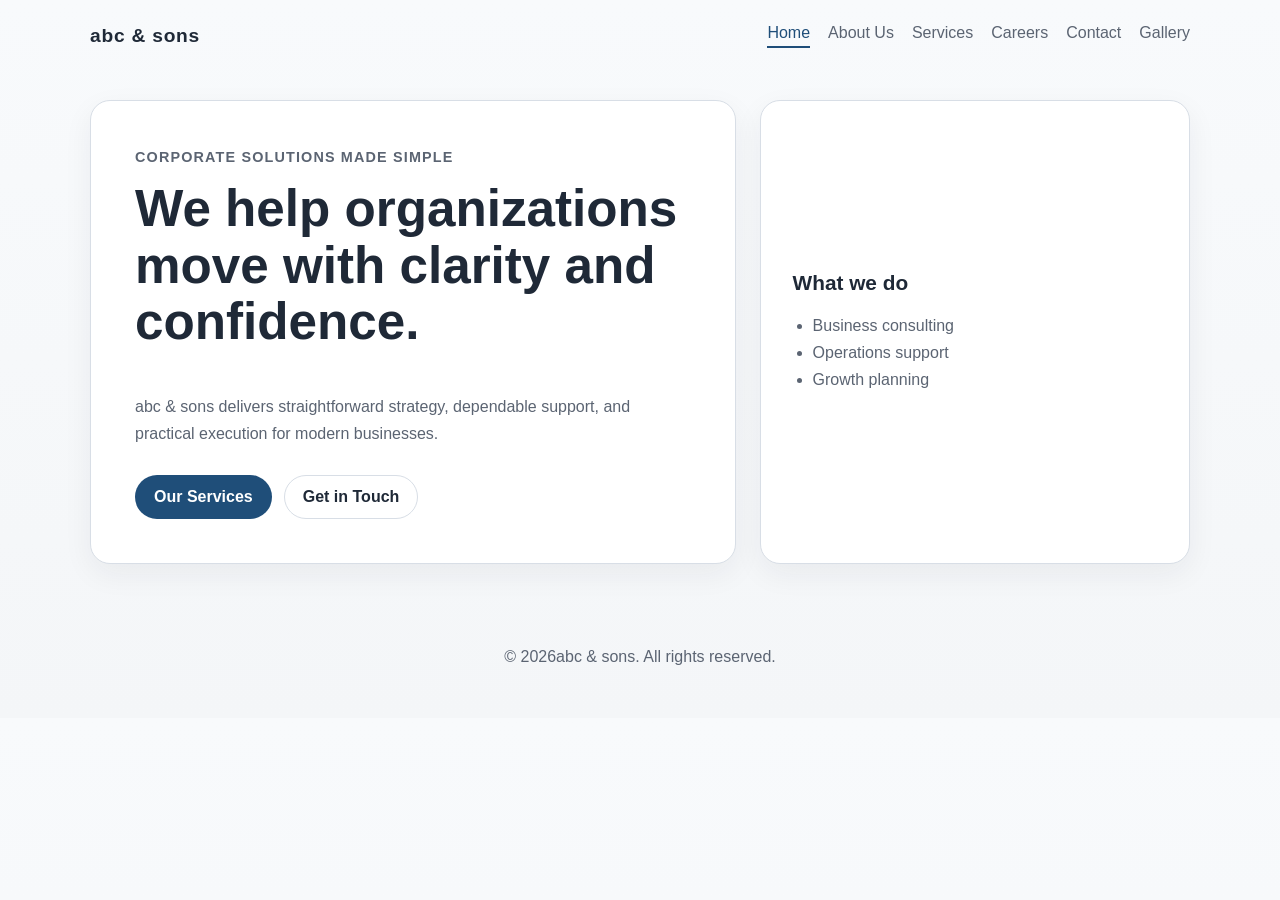
<file: index.html>
<!doctype html>
<html lang="en">
	<head>
		<meta charset="UTF-8" />
		<meta name="viewport" content="width=device-width, initial-scale=1.0" />
		<title>abc &amp; sons | Home</title>
		<link rel="stylesheet" href="styles.css" />
	</head>
	<body data-page="home">
		<header class="site-header">
			<div class="brand"><a href="index.html">abc &amp; sons</a></div>
			<button
				class="menu-button"
				type="button"
				aria-expanded="false"
				aria-controls="site-nav"
			>
				Menu
			</button>
			<nav id="site-nav" class="site-nav">
				<a href="index.html" class="active">Home</a><a href="about.html">About Us</a
				><a href="services.html">Services</a><a href="careers.html">Careers</a
				><a href="contact.html">Contact</a><a href="gallery.html">Gallery</a>
			</nav>
		</header>
		<main>
			<section class="hero">
				<div class="hero-content">
					<p class="eyebrow">Corporate solutions made simple</p>
					<h1>We help organizations move with clarity and confidence.</h1>
					<p>
						abc &amp; sons delivers straightforward strategy, dependable support,
						and practical execution for modern businesses.
					</p>
					<div class="hero-actions">
						<a class="button primary" href="services.html">Our Services</a
						><a class="button secondary" href="contact.html">Get in Touch</a>
					</div>
				</div>
				<div class="hero-panel">
					<h2>What we do</h2>
					<ul>
						<li>Business consulting</li>
						<li>Operations support</li>
						<li>Growth planning</li>
					</ul>
				</div>
			</section>
		</main>
		<footer class="site-footer">
			<p>© <span data-year></span>abc &amp; sons. All rights reserved.</p>
		</footer>
		<script src="script.js"></script>
	</body>
</html>
</file>
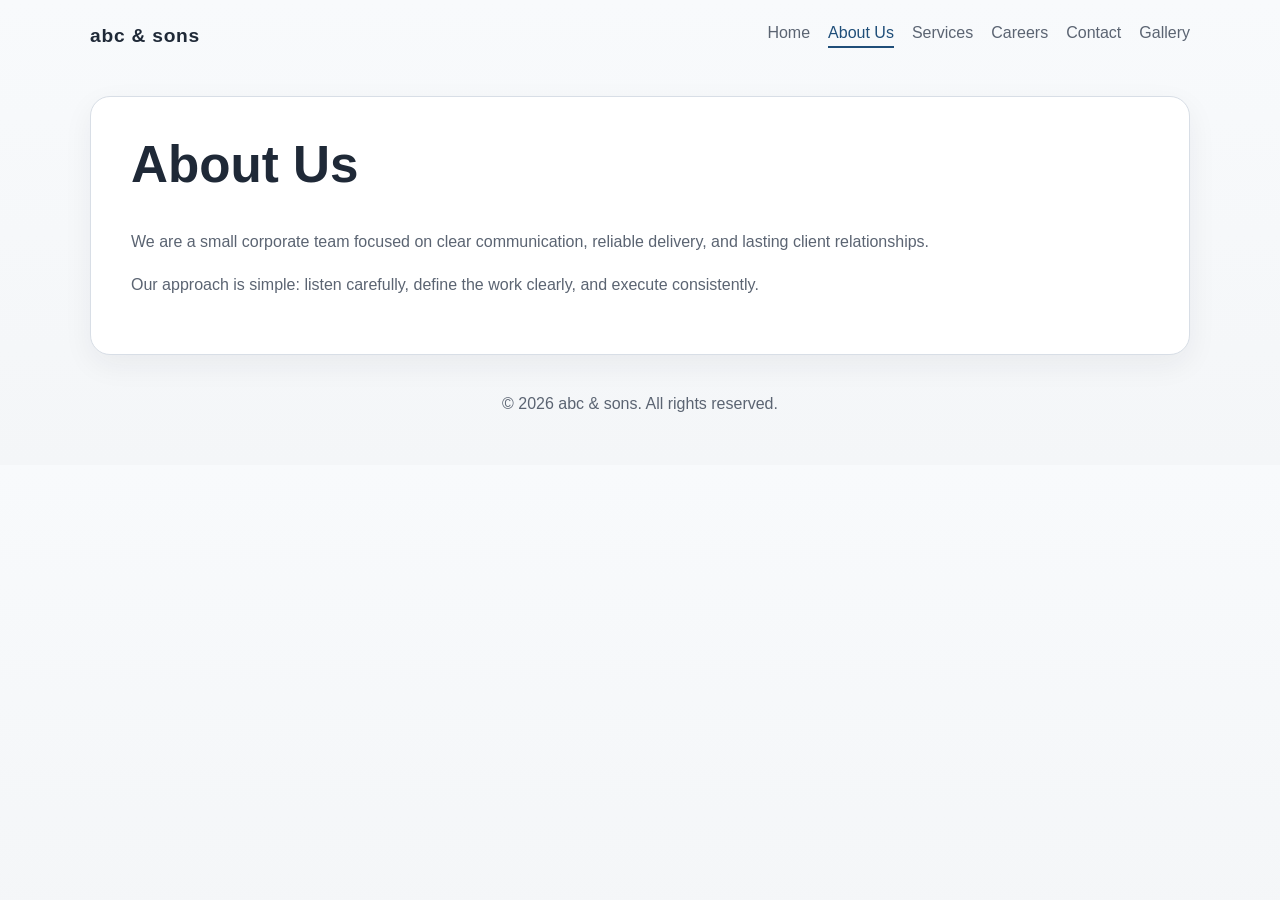
<file: about.html>
<!doctype html>
<html lang="en">
	<head>
		<meta charset="UTF-8" />
		<meta name="viewport" content="width=device-width, initial-scale=1.0" />
		<title>abc &amp; sons | About Us</title>
		<link rel="stylesheet" href="styles.css" />
	</head>
	<body data-page="about">
		<header class="site-header">
			<div class="brand"><a href="index.html">abc &amp; sons</a></div>
			<button
				class="menu-button"
				type="button"
				aria-expanded="false"
				aria-controls="site-nav"
			>
				Menu
			</button>
			<nav id="site-nav" class="site-nav">
				<a href="index.html">Home</a>
				<a href="about.html" class="active">About Us</a>
				<a href="services.html">Services</a>
				<a href="careers.html">Careers</a>
				<a href="contact.html">Contact</a>
				<a href="gallery.html">Gallery</a>
			</nav>
		</header>
		<main class="page-section">
			<h1>About Us</h1>
			<p>
				We are a small corporate team focused on clear communication, reliable
				delivery, and lasting client relationships.
			</p>
			<p>
				Our approach is simple: listen carefully, define the work clearly, and execute
				consistently.
			</p>
		</main>
		<footer class="site-footer">
			<p>© <span data-year></span> abc &amp; sons. All rights reserved.</p>
		</footer>
		<script src="script.js"></script>
	</body>
</html>
</file>
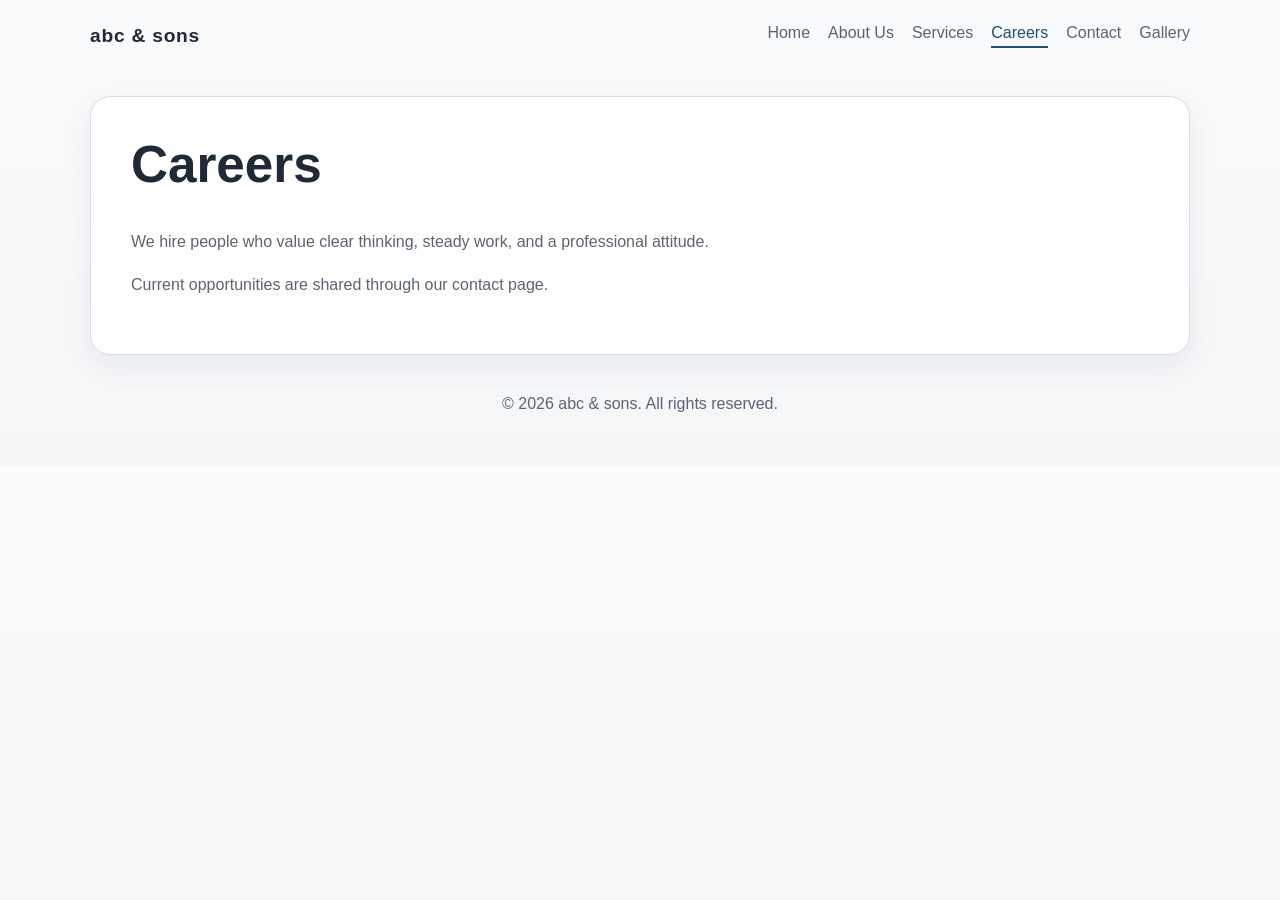
<file: careers.html>
<!doctype html>
<html lang="en">
	<head>
		<meta charset="UTF-8" />
		<meta name="viewport" content="width=device-width, initial-scale=1.0" />
		<title>abc &amp; sons | Careers</title>
		<link rel="stylesheet" href="styles.css" />
	</head>
	<body data-page="careers">
		<header class="site-header">
			<div class="brand"><a href="index.html">abc &amp; sons</a></div>
			<button
				class="menu-button"
				type="button"
				aria-expanded="false"
				aria-controls="site-nav"
			>
				Menu
			</button>
			<nav id="site-nav" class="site-nav">
				<a href="index.html">Home</a>
				<a href="about.html">About Us</a>
				<a href="services.html">Services</a>
				<a href="careers.html" class="active">Careers</a>
				<a href="contact.html">Contact</a>
				<a href="gallery.html">Gallery</a>
			</nav>
		</header>
		<main class="page-section">
			<h1>Careers</h1>
			<p>
				We hire people who value clear thinking, steady work, and a professional
				attitude.
			</p>
			<p>Current opportunities are shared through our contact page.</p>
		</main>
		<footer class="site-footer">
			<p>© <span data-year></span> abc &amp; sons. All rights reserved.</p>
		</footer>
		<script src="script.js"></script>
	</body>
</html>
</file>
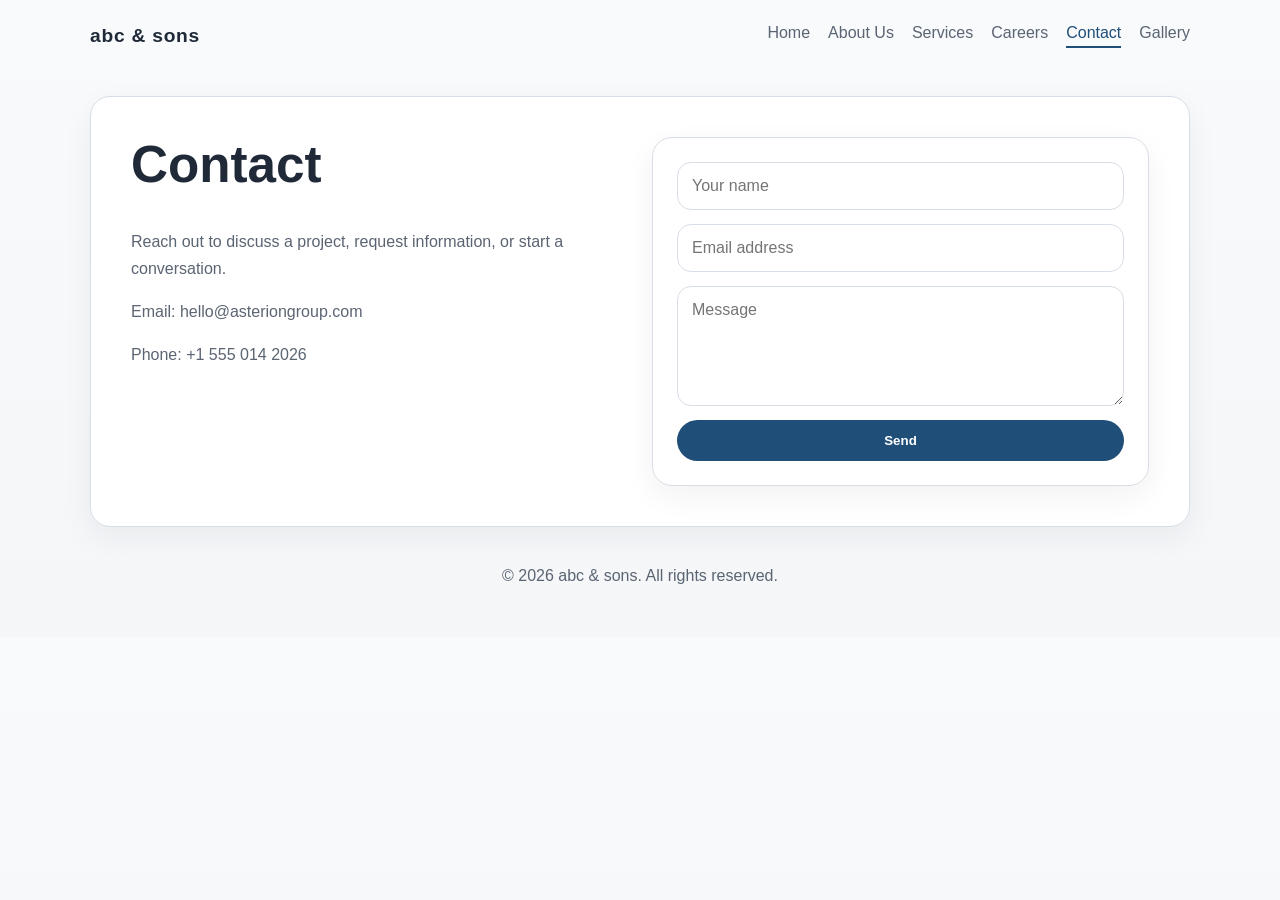
<file: contact.html>
<!doctype html>
<html lang="en">
	<head>
		<meta charset="UTF-8" />
		<meta name="viewport" content="width=device-width, initial-scale=1.0" />
		<title>abc &amp; sons | Contact</title>
		<link rel="stylesheet" href="styles.css" />
	</head>
	<body data-page="contact">
		<header class="site-header">
			<div class="brand"><a href="index.html">abc &amp; sons</a></div>
			<button
				class="menu-button"
				type="button"
				aria-expanded="false"
				aria-controls="site-nav"
			>
				Menu
			</button>
			<nav id="site-nav" class="site-nav">
				<a href="index.html">Home</a>
				<a href="about.html">About Us</a>
				<a href="services.html">Services</a>
				<a href="careers.html">Careers</a>
				<a href="contact.html" class="active">Contact</a>
				<a href="gallery.html">Gallery</a>
			</nav>
		</header>
		<main class="page-section contact-layout">
			<div>
				<h1>Contact</h1>
				<p>
					Reach out to discuss a project, request information, or start a
					conversation.
				</p>
				<p>Email: hello@asteriongroup.com</p>
				<p>Phone: +1 555 014 2026</p>
			</div>
			<form class="contact-form">
				<input type="text" name="name" placeholder="Your name" />
				<input type="email" name="email" placeholder="Email address" />
				<textarea name="message" rows="5" placeholder="Message"></textarea>
				<button class="button primary" type="button">Send</button>
			</form>
		</main>
		<footer class="site-footer">
			<p>© <span data-year></span> abc &amp; sons. All rights reserved.</p>
		</footer>
		<script src="script.js"></script>
	</body>
</html>
</file>
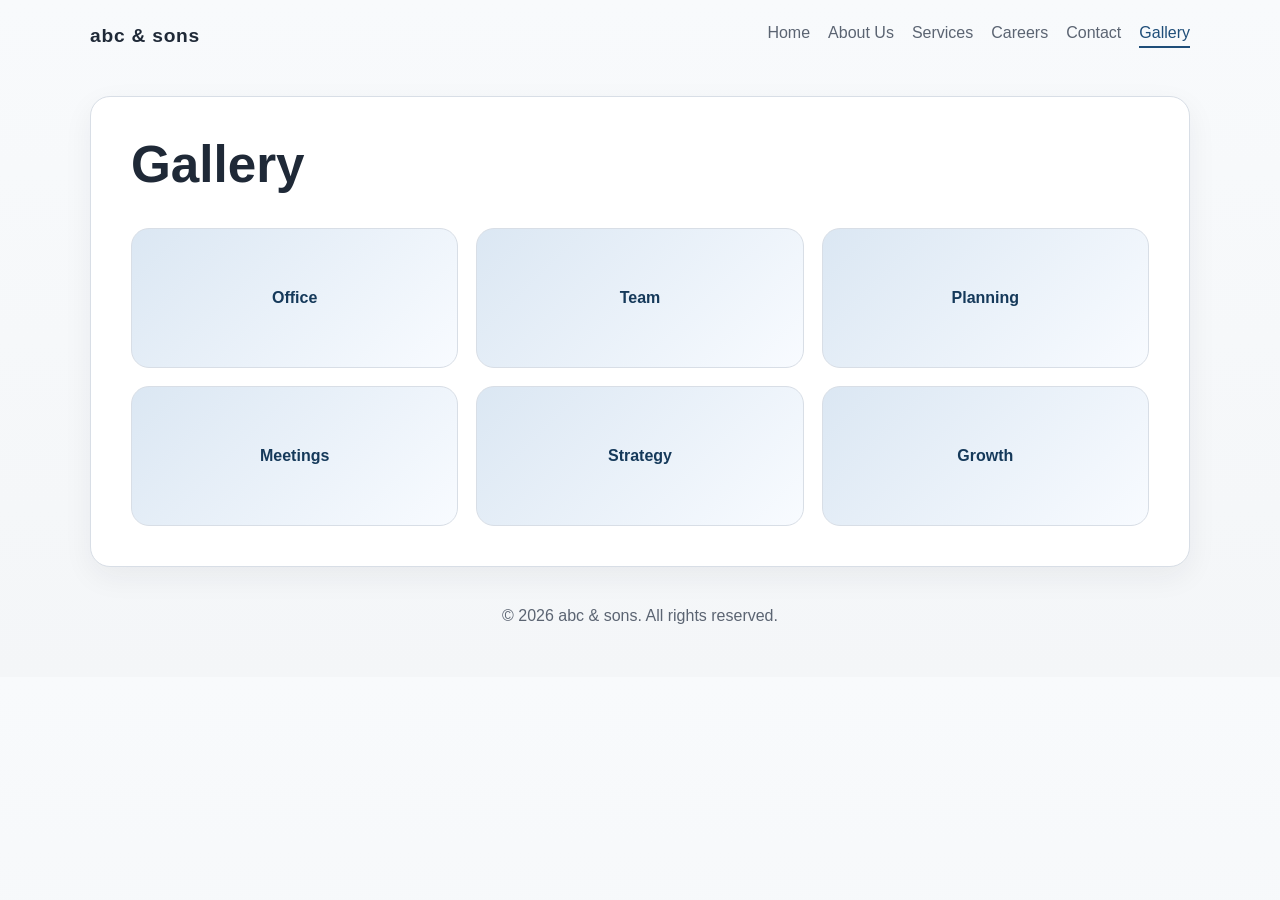
<file: gallery.html>
<!doctype html>
<html lang="en">
	<head>
		<meta charset="UTF-8" />
		<meta name="viewport" content="width=device-width, initial-scale=1.0" />
		<title>abc &amp; sons | Gallery</title>
		<link rel="stylesheet" href="styles.css" />
	</head>
	<body data-page="gallery">
		<header class="site-header">
			<div class="brand"><a href="index.html">abc &amp; sons</a></div>
			<button
				class="menu-button"
				type="button"
				aria-expanded="false"
				aria-controls="site-nav"
			>
				Menu
			</button>
			<nav id="site-nav" class="site-nav">
				<a href="index.html">Home</a>
				<a href="about.html">About Us</a>
				<a href="services.html">Services</a>
				<a href="careers.html">Careers</a>
				<a href="contact.html">Contact</a>
				<a href="gallery.html" class="active">Gallery</a>
			</nav>
		</header>
		<main class="page-section">
			<h1>Gallery</h1>
			<div class="gallery-grid">
				<div class="gallery-item">Office</div>
				<div class="gallery-item">Team</div>
				<div class="gallery-item">Planning</div>
				<div class="gallery-item">Meetings</div>
				<div class="gallery-item">Strategy</div>
				<div class="gallery-item">Growth</div>
			</div>
		</main>
		<footer class="site-footer">
			<p>© <span data-year></span> abc &amp; sons. All rights reserved.</p>
		</footer>
		<script src="script.js"></script>
	</body>
</html>
</file>
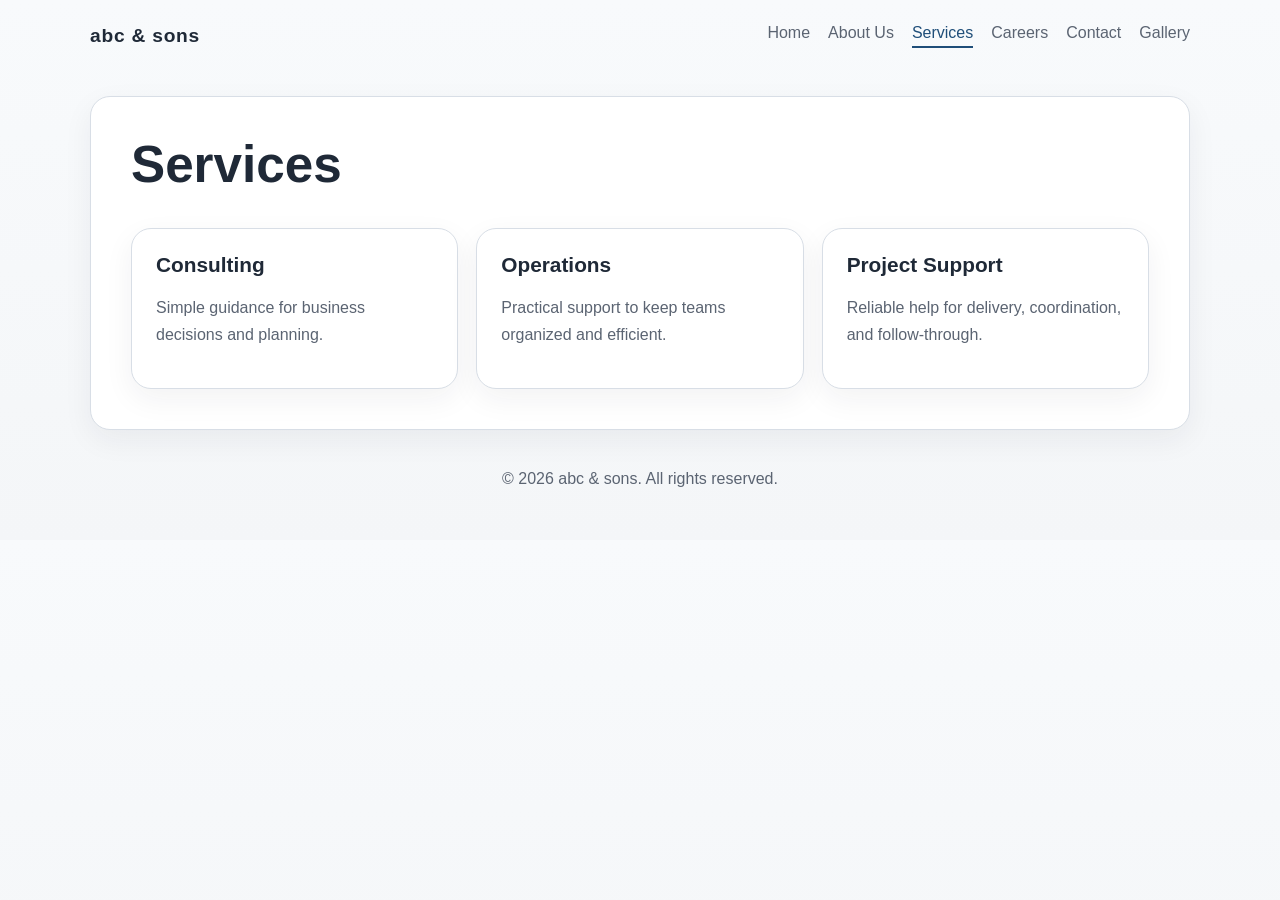
<file: services.html>
<!doctype html>
<html lang="en">
	<head>
		<meta charset="UTF-8" />
		<meta name="viewport" content="width=device-width, initial-scale=1.0" />
		<title>abc &amp; sons | Services</title>
		<link rel="stylesheet" href="styles.css" />
	</head>
	<body data-page="services">
		<header class="site-header">
			<div class="brand"><a href="index.html">abc &amp; sons</a></div>
			<button
				class="menu-button"
				type="button"
				aria-expanded="false"
				aria-controls="site-nav"
			>
				Menu
			</button>
			<nav id="site-nav" class="site-nav">
				<a href="index.html">Home</a>
				<a href="about.html">About Us</a>
				<a href="services.html" class="active">Services</a>
				<a href="careers.html">Careers</a>
				<a href="contact.html">Contact</a>
				<a href="gallery.html">Gallery</a>
			</nav>
		</header>
		<main class="page-section">
			<h1>Services</h1>
			<div class="card-grid">
				<article class="card">
					<h2>Consulting</h2>
					<p>Simple guidance for business decisions and planning.</p>
				</article>
				<article class="card">
					<h2>Operations</h2>
					<p>Practical support to keep teams organized and efficient.</p>
				</article>
				<article class="card">
					<h2>Project Support</h2>
					<p>Reliable help for delivery, coordination, and follow-through.</p>
				</article>
			</div>
		</main>
		<footer class="site-footer">
			<p>© <span data-year></span> abc &amp; sons. All rights reserved.</p>
		</footer>
		<script src="script.js"></script>
	</body>
</html>
</file>
<file: styles.css>
:root {
  color-scheme: light;
  --bg: #f4f6f8;
  --surface: #ffffff;
  --text: #1f2937;
  --muted: #5b6472;
  --line: #d8dee6;
  --accent: #1f4e79;
  --accent-dark: #15395a;
}

* {
  box-sizing: border-box;
}

body {
  margin: 0;
  font-family: Arial, Helvetica, sans-serif;
  background: linear-gradient(180deg, #f8fafc 0%, var(--bg) 100%);
  color: var(--text);
}

a {
  color: inherit;
  text-decoration: none;
}

.site-header,
.site-footer,
.hero,
.page-section {
  width: min(1100px, calc(100% - 32px));
  margin: 0 auto;
}

.site-header {
  display: flex;
  align-items: center;
  justify-content: space-between;
  gap: 16px;
  padding: 24px 0;
}

.brand a {
  font-size: 1.2rem;
  font-weight: 700;
  letter-spacing: 0.04em;
}

.site-nav {
  display: flex;
  align-items: center;
  gap: 18px;
  flex-wrap: wrap;
}

.site-nav a {
  color: var(--muted);
  padding-bottom: 4px;
  border-bottom: 2px solid transparent;
}

.site-nav a.active,
.site-nav a:hover {
  color: var(--accent);
  border-bottom-color: var(--accent);
}

.menu-button {
  display: none;
  border: 1px solid var(--line);
  background: var(--surface);
  color: var(--text);
  padding: 10px 14px;
  border-radius: 999px;
}

.hero {
  display: grid;
  grid-template-columns: 1.5fr 1fr;
  gap: 24px;
  align-items: stretch;
  padding: 28px 0 44px;
}

.hero-content,
.hero-panel,
.card,
.contact-form,
.page-section {
  background: var(--surface);
  border: 1px solid var(--line);
  border-radius: 20px;
  box-shadow: 0 10px 30px rgba(31, 41, 55, 0.06);
}

.hero-content {
  padding: 44px;
}

.eyebrow {
  margin: 0 0 12px;
  color: var(--accent);
  font-size: 0.9rem;
  font-weight: 700;
  text-transform: uppercase;
  letter-spacing: 0.08em;
}

.hero h1,
.page-section h1 {
  margin-top: 0;
  font-size: clamp(2rem, 4vw, 3.5rem);
  line-height: 1.1;
}

.hero p,
.page-section p,
.card p,
.hero-panel li {
  color: var(--muted);
  line-height: 1.7;
}

.hero-actions {
  display: flex;
  gap: 12px;
  flex-wrap: wrap;
  margin-top: 28px;
}

.button {
  display: inline-flex;
  align-items: center;
  justify-content: center;
  padding: 12px 18px;
  border-radius: 999px;
  border: 1px solid transparent;
  font-weight: 700;
}

.primary {
  background: var(--accent);
  color: #fff;
}

.primary:hover {
  background: var(--accent-dark);
}

.secondary {
  border-color: var(--line);
  background: #fff;
}

.hero-panel {
  padding: 32px;
  display: flex;
  flex-direction: column;
  justify-content: center;
}

.hero-panel h2,
.card h2 {
  margin-top: 0;
  font-size: 1.3rem;
}

.hero-panel ul {
  margin: 0;
  padding-left: 20px;
}

.page-section {
  padding: 40px;
  margin-top: 24px;
}

.card-grid,
.gallery-grid {
  display: grid;
  grid-template-columns: repeat(3, minmax(0, 1fr));
  gap: 18px;
}

.card {
  padding: 24px;
}

.contact-layout {
  display: grid;
  grid-template-columns: 1fr 1fr;
  gap: 24px;
}

.contact-form {
  padding: 24px;
  display: grid;
  gap: 14px;
}

.contact-form input,
.contact-form textarea {
  width: 100%;
  border: 1px solid var(--line);
  border-radius: 14px;
  padding: 14px;
  font: inherit;
  color: var(--text);
  background: #fff;
}

.gallery-item {
  min-height: 140px;
  border-radius: 18px;
  border: 1px solid var(--line);
  background: linear-gradient(135deg, #dbe7f3, #f8fbff);
  display: grid;
  place-items: center;
  font-weight: 700;
  color: var(--accent-dark);
}

.site-footer {
  padding: 24px 0 36px;
  color: var(--muted);
  text-align: center;
}

@media (max-width: 840px) {
  .site-header {
    flex-wrap: wrap;
  }

  .menu-button {
    display: inline-flex;
  }

  .site-nav {
    display: none;
    width: 100%;
    flex-direction: column;
    align-items: flex-start;
    padding-top: 12px;
  }

  .site-nav.open {
    display: flex;
  }

  .hero,
  .contact-layout,
  .card-grid,
  .gallery-grid {
    grid-template-columns: 1fr;
  }

  .hero-content,
  .hero-panel,
  .page-section {
    padding: 28px;
  }
}
</file>
